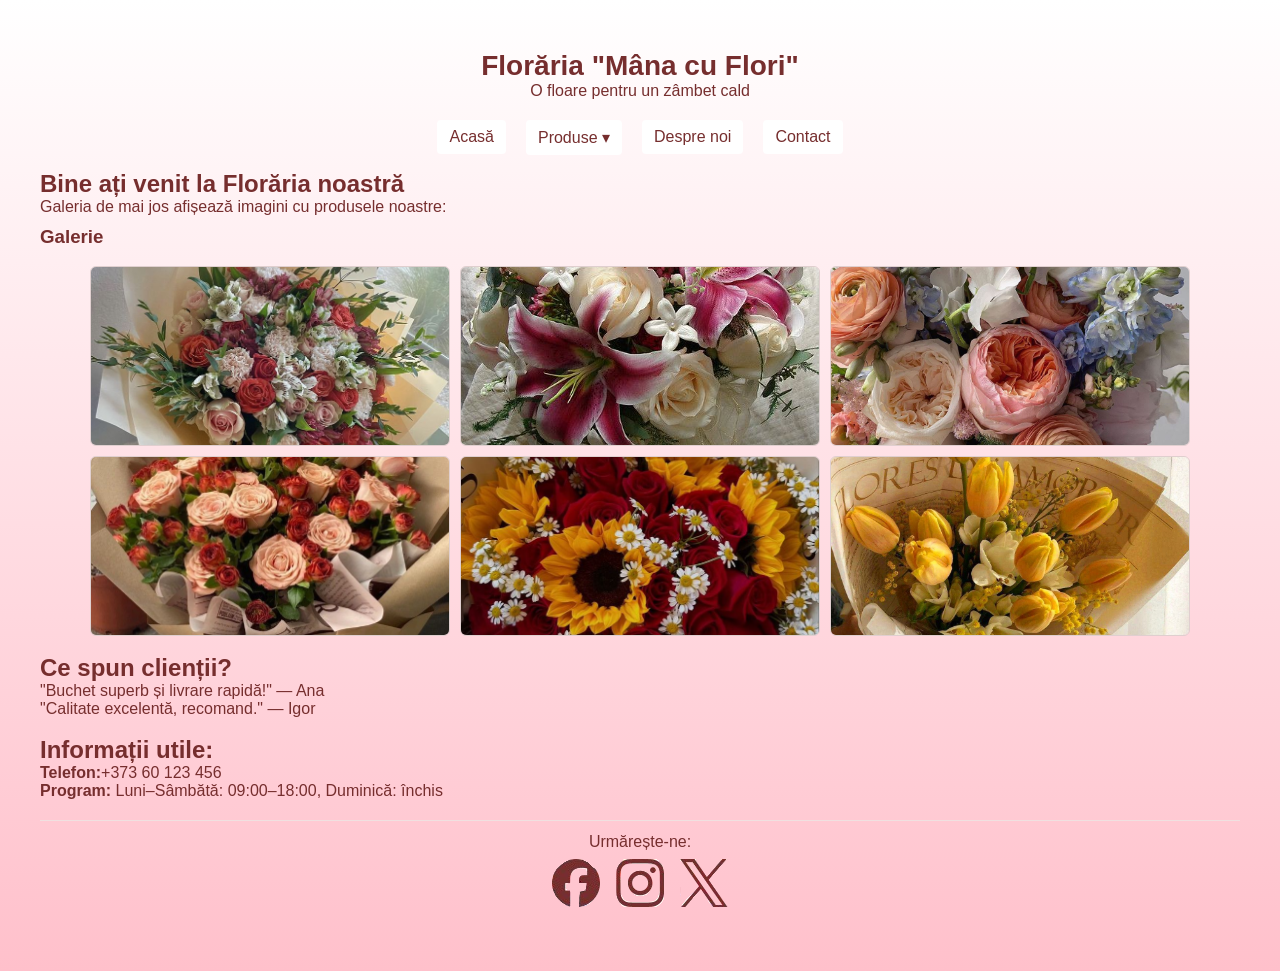
<file: HTML_CSS_Coursework/INDIVIDUAL WORK/index.html>
<!DOCTYPE html>
<head>
    <meta charset="UTF-8" />
    <title>Florărie - Site pentru a vinde produse</title>
    <meta name="description" content="Site pentru a vinde produse- Florărie" />
    <meta name="keywords" content="Site pentru a vinde produse" />
    <meta name="author" content="Șevcenco Irina" />
    <link rel="shortcut icon" href="Imagini/ico.png">
    <link rel="stylesheet" type="text/css" href="CSS/style.css">
    <meta name="viewport" content="width=device-width, initial-scale=1.0" />
</head>

<body>
    <header class="site-header">
        <h1>Florăria "Mâna cu Flori"</h1>
        <p>O floare pentru un zâmbet cald</p>
    </header>

    <!-- Meniu pentru ecrane mari (desktop)  -->
    <nav class="nav nav-desktop">
        <ul class="menu">
            <li><a href="index.html">Acasă</a></li>
            <li class="has-sub">
                <a href="">Produse ▾</a>
                <ul class="submenu">
                    <li><a href="/HTML/Buchete.html">Buchete</a></li>
                    <li><a href="/HTML/Aranjamente.html">Aranjamente</a></li>
                </ul>
            </li>
            <li><a href="/HTML/Despre noi.html">Despre noi</a></li>
            <li><a href="/HTML/Contact.html">Contact</a></li>
        </ul>
    </nav>


    <!-- Meniu pentru ecrane medii (tablet)-->
    <nav class="nav nav-tablet">
        <ul class="menu-vertical">
            <li><a href="index.html">Acasă</a></li>
            <li>
                <b>Produse</b>
                <ul>
                    <li><a href="/HTML/Buchete.html">Buchete</a></li>
                    <li><a href="/HTML/Aranjamente.html">Aranjamente</a></li>
                </ul>
            </li>
            <li><a href="/HTML/Despre noi.html">Despre noi</a></li>
            <li><a href="/HTML/Contact.html">Contact</a></li>
        </ul>
    </nav>


    <!-- Meniu pentru ecrane mici (mobil-->
    <nav class="nav nav-mobile">
        <details>
            <summary>Meniu</summary>
            <ul class="mobile-list">
                <li><a href="index.html">Acasă</a></li>
                <li>
                    <details>
                        <summary>Produse</summary>
                        <ul>
                            <li><a href="/HTML/Buchete.html">Buchete</a></li>
                            <li><a href="/HTML/Aranjamente.html">Aranjamente</a></li>
                        </ul>
                    </details>
                </li>
                <li><a href="/HTML/Despre noi.html">Despre noi</a></li>
                <li><a href="/HTML/Contact.html">Contact</a></li>
            </ul>
        </details>
    </nav>

    <main>
        <h2>Bine ați venit la Florăria noastră</h2>
        <p>Galeria de mai jos afișează imagini cu produsele noastre:</p>

        <section class="gallery-section">
            <h3>Galerie</h3> <br>
            <div class="gallery">
                <img src="Imagini/buchet1.jpg" alt="Buchet 1" class="gallery-img">
                <img src="Imagini/buchet2.jpg" alt="Buchet 2" class="gallery-img">
                <img src="Imagini/buchet3.jpg" alt="Buchet 3" class="gallery-img">
                <img src="Imagini/buchet4.jpg" alt="Buchet 4" class="gallery-img">
                <img src="Imagini/buchet5.jpg" alt="Buchet 5" class="gallery-img">
                <img src="Imagini/buchet6.jpg" alt="Buchet 6" class="gallery-img">
            </div>
        </section>

        <br>
            <h2>Ce spun clienții?</h2>
            <blockquote>"Buchet superb și livrare rapidă!" — Ana</blockquote>
            <blockquote>"Calitate excelentă, recomand." — Igor</blockquote>

        <br>        

        <h2>Informații utile:</h2>
        <p><b>Telefon:</b>+373 60 123 456</p>
        <p><b>Program:</b> Luni–Sâmbătă: 09:00–18:00, Duminică: închis</p>

    </main>

    <footer class="site-footer">
        <p>Urmărește-ne:</p>
        <div class="socials">
            <a href="https://facebook.com" class="social social-1"></a>
            <a href="https://instagram.com" class="social social-2"></a>
            <a href="https://twitter.com" class="social social-3"></a>
        </div>
    </footer>

</body>
</html>
</file>
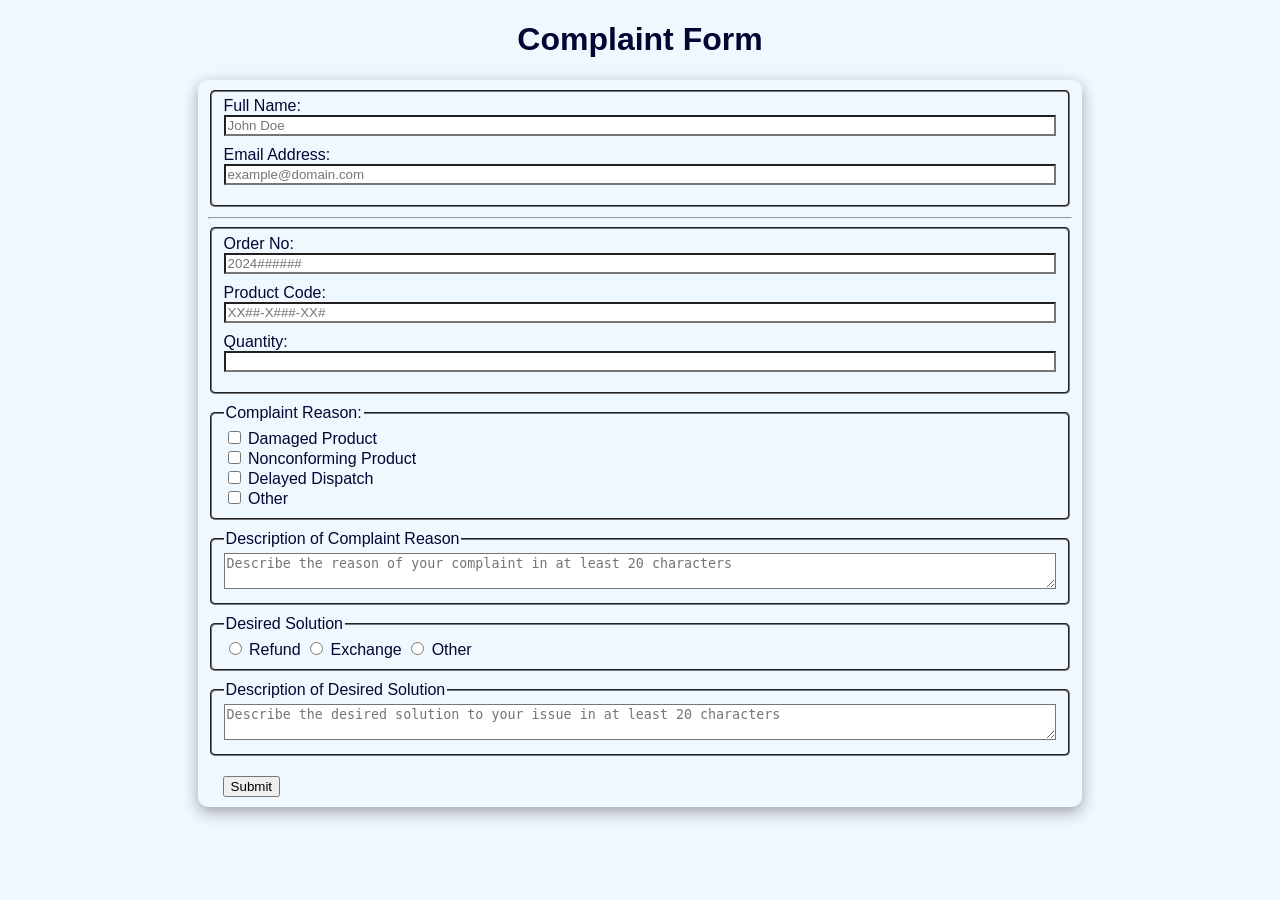
<file: JS_FreeCodeCamp/build-a-customer-complaint-form/index.html>
<!DOCTYPE html>
<html lang="en">

<head>
    <title>Customer Complaint Form</title>
    <meta charset="utf-8">
    <meta name="viewport" content="width=device-width, initial-scale=1.0">
    <link rel="stylesheet" href="styles.css">
</head>

<body>
    <h1>Complaint Form</h1>
    <form id="form">
        <fieldset id="personal-info">
            <div>
                <label for="full-name">Full Name:</label>
                <input type="text" id="full-name" name="full-name" placeholder="John Doe">
            </div>

            <div>
                <label for="email">Email Address:</label>
                <input type="email" id="email" name="email" placeholder="example@domain.com">
            </div>
        </fieldset>
        <hr>
        <fieldset id="product-info">
            <div>
                <label for="order-no">Order No:</label>
                <input type="text" id="order-no" name="order-no" placeholder="2024######">
            </div>
            <div>
                <label for="product-code">Product Code:</label>
                <input type="text" id="product-code" name="product-code" placeholder="XX##-X###-XX#">
            </div>
            <div>
                <label for="quantity">Quantity:</label>
                <input type="number" id="quantity" name="quantity" min="1">
            </div>
        </fieldset>

        <fieldset id="complaints-group">
            <legend>Complaint Reason:</legend>
            <div>
                <input type="checkbox" id="damaged-product" name="complaint" value="damaged-product">
                <label for="damaged-product">Damaged Product</label>
            </div>

            <div>
                <input type="checkbox" id="nonconforming-product" name="complaint" value="nonconforming-product">
                <label for="nonconforming-product">Nonconforming Product</label>
            </div>

            <div>
                <input type="checkbox" id="delayed-dispatch" name="complaint" value="delayed-dispatch">
                <label for="delayed-dispatch">Delayed Dispatch</label>
            </div>

            <div>
                <input type="checkbox" id="other-complaint" name="complaint" value="other">
                <label for="other-complaint">Other</label>
            </div>
        </fieldset>

        <fieldset id="complaint-description-container">
            <legend>Description of Complaint Reason</legend>
            <textarea placeholder="Describe the reason of your complaint in at least 20 characters"
                name="complaint-textarea" id="complaint-description"></textarea>
        </fieldset>

        <fieldset id="solutions-group">
            <legend>Desired Solution</legend>
            <input type="radio" name="solutions" id="refund" value="refund">
            <label for="refund">Refund</label>

            <input type="radio" name="solutions" id="exchange" value="exchange">
            <label for="exchange">Exchange</label>

            <input type="radio" name="solutions" id="other-solution" value="other">
            <label for="other-solution">Other</label>
        </fieldset>

        <fieldset id="solution-description-container">
            <legend>Description of Desired Solution</legend>
            <textarea placeholder="Describe the desired solution to your issue in at least 20 characters"
                name="solution-textarea" id="solution-description"></textarea>
        </fieldset>
        <div id="btn-container">
            <button type="submit" id="submit-btn">Submit</button>
            <span id="message-box" aria-live="polite"></span>
        </div>

    </form>

    <script src="script.js"></script>
</body>

</html>
</file>
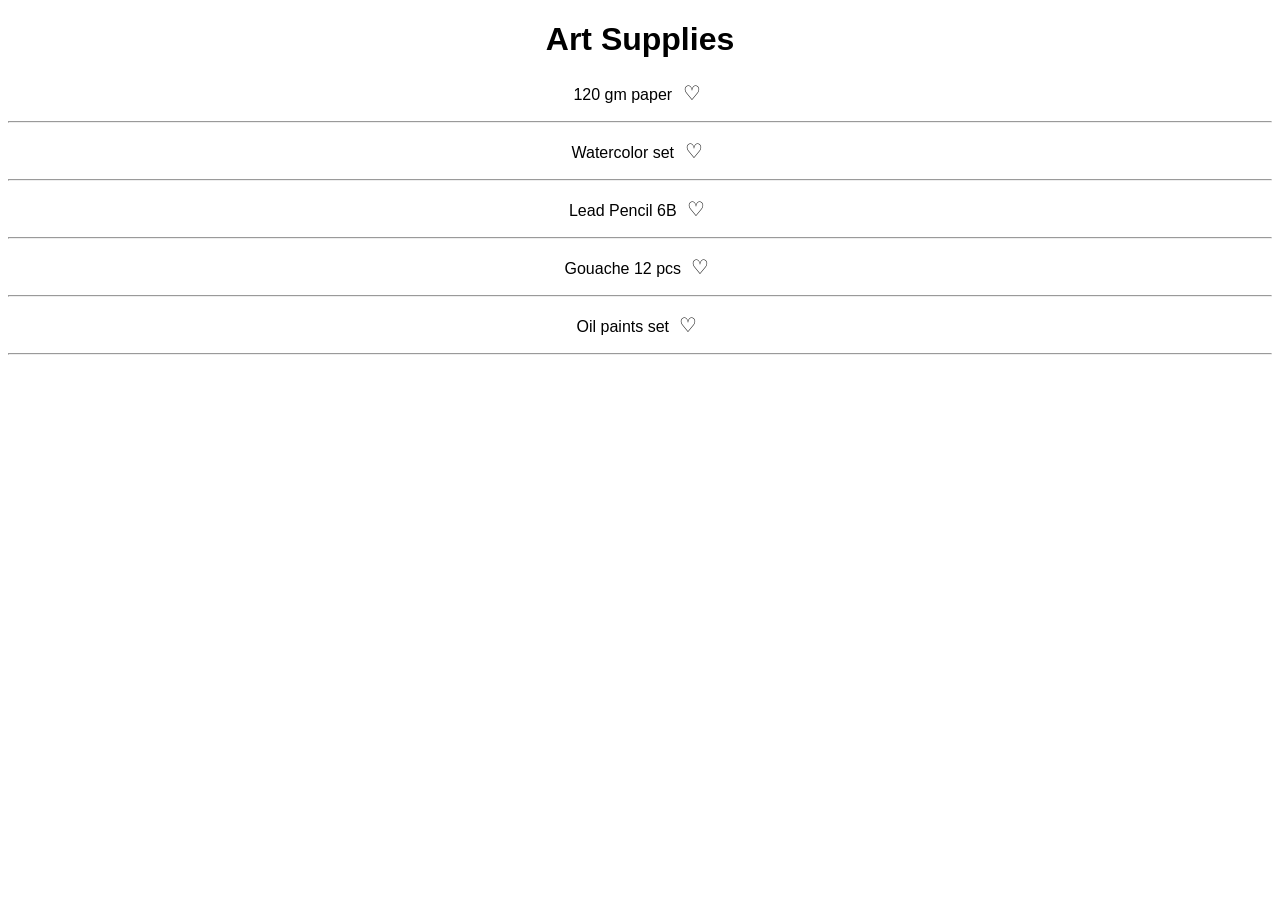
<file: JS_FreeCodeCamp/build-a-favorite-icon-toggler/index.html>
<!DOCTYPE html>
<html lang="en">
  <head>
    <meta charset="utf-8" />
    <title>Favorite Icon Toggler</title>
    <link rel="stylesheet" href="styles.css" />
    
  </head>

  <body>
  <h1>Art Supplies</h1>
  <ul class="item-list">
    <li>120 gm paper
      <button class="favorite-icon">&#9825;</button>
      </li><hr>
    <li>Watercolor set
      <button class="favorite-icon">&#9825;</button>
      </li><hr>
    <li>Lead Pencil 6B
      <button class="favorite-icon">&#9825;</button>
      </li><hr>
    <li>Gouache 12 pcs
      <button class="favorite-icon">&#9825;</button>
      </li><hr>
    <li>Oil paints set
      <button class="favorite-icon">&#9825;</button>
      </li><hr>
    </ul>
    <script src="script.js"></script>
  </body>
</html>
</file>
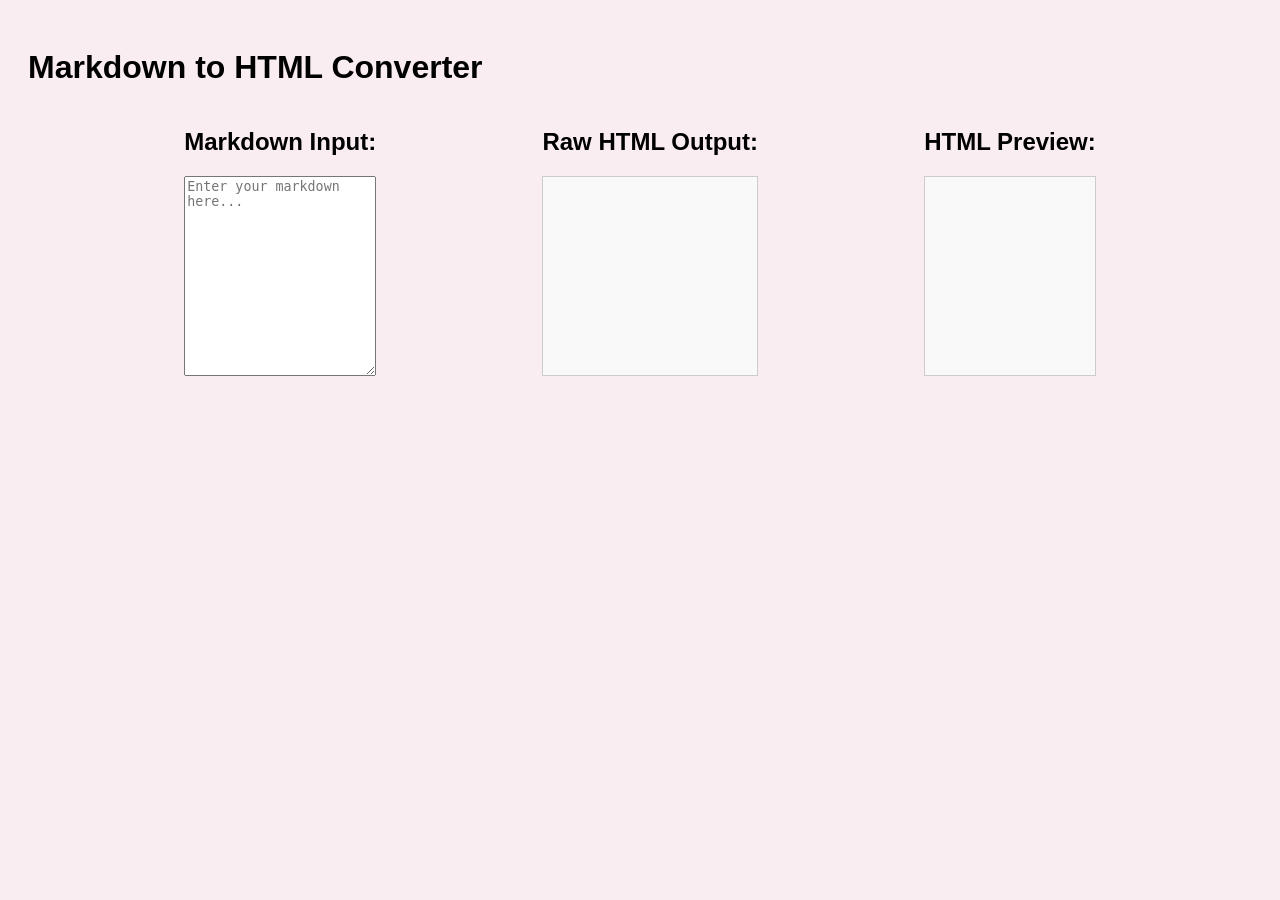
<file: JS_FreeCodeCamp/build-a-markdown-to-html-converter/index.html>
<!DOCTYPE html>
<html lang="en">

<head>
    <meta charset="UTF-8">
    <meta name="viewport" content="width=device-width, initial-scale=1.0">
    <title>Markdown to HTML Converter</title>
    <link rel="stylesheet" href="styles.css">
</head>

<body>
    <h1>Markdown to HTML Converter</h1>
    <div id="container">
        <div class="container">
            <h2>Markdown Input:</h2>
            <textarea id="markdown-input" placeholder="Enter your markdown here..."></textarea>
        </div>
        <div class="container">
            <h2>Raw HTML Output:</h2>
            <div id="html-output"></div>
        </div>
        <div class="container">
            <h2>HTML Preview:</h2>
            <div id="preview"></div>
        </div>
    </div>
    <script src="script.js"></script>
</body>

</html>
</file>
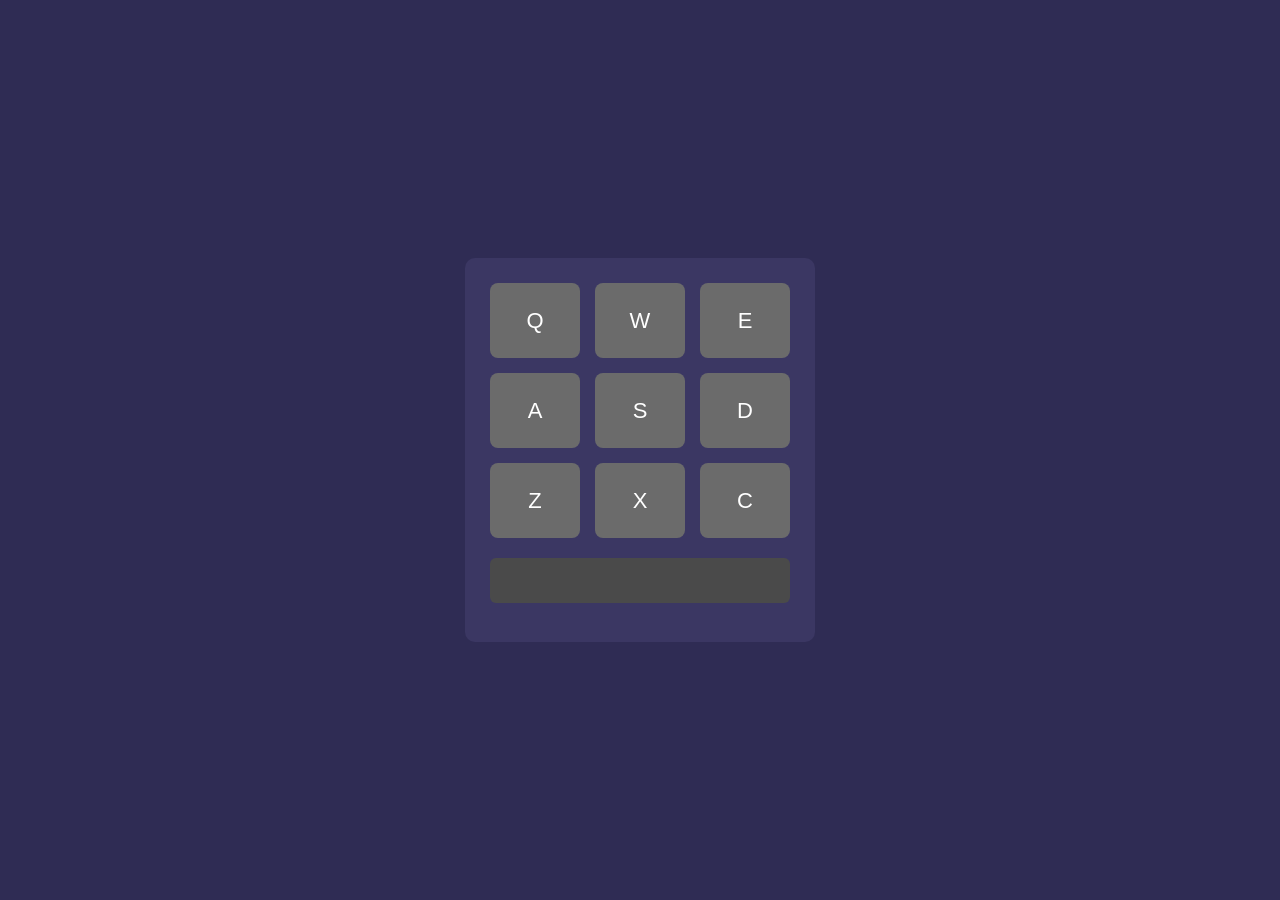
<file: JS_FreeCodeCamp/build_a_drum_machine/index.html>
<!DOCTYPE html>
<html lang="en">
<head>
  <meta charset="UTF-8">
  <title>Drum Machine</title>
  <link rel="stylesheet" href="styles.css">
</head>
<body>

<div id="drum-machine">

  <div id="pad-bank">

    <button class="drum-pad" id="Heater-1">
      Q
      <audio class="clip" id="Q" src="https://cdn.freecodecamp.org/curriculum/drum/Heater-1.mp3"></audio>
    </button>

    <button class="drum-pad" id="Heater-2">
      W
      <audio class="clip" id="W" src="https://cdn.freecodecamp.org/curriculum/drum/Heater-2.mp3"></audio>
    </button>

    <button class="drum-pad" id="Heater-3">
      E
      <audio class="clip" id="E" src="https://cdn.freecodecamp.org/curriculum/drum/Heater-3.mp3"></audio>
    </button>

    <button class="drum-pad" id="Heater-4">
      A
      <audio class="clip" id="A" src="https://cdn.freecodecamp.org/curriculum/drum/Heater-4_1.mp3"></audio>
    </button>

    <button class="drum-pad" id="Clap">
      S
      <audio class="clip" id="S" src="https://cdn.freecodecamp.org/curriculum/drum/Heater-6.mp3"></audio>
    </button>

    <button class="drum-pad" id="Open-HH">
      D
      <audio class="clip" id="D" src="https://cdn.freecodecamp.org/curriculum/drum/Dsc_Oh.mp3"></audio>
    </button>

    <button class="drum-pad" id="Kick-n-Hat">
      Z
      <audio class="clip" id="Z" src="https://cdn.freecodecamp.org/curriculum/drum/Kick_n_Hat.mp3"></audio>
    </button>

    <button class="drum-pad" id="Kick">
      X
      <audio class="clip" id="X" src="https://cdn.freecodecamp.org/curriculum/drum/RP4_KICK_1.mp3"></audio>
    </button>

    <button class="drum-pad" id="Closed-HH">
      C
      <audio class="clip" id="C" src="https://cdn.freecodecamp.org/curriculum/drum/Cev_H2.mp3"></audio>
    </button>

  </div>

  <p id="display"></p>

</div>

<script src="script.js"></script>
</body>
</html>
</file>
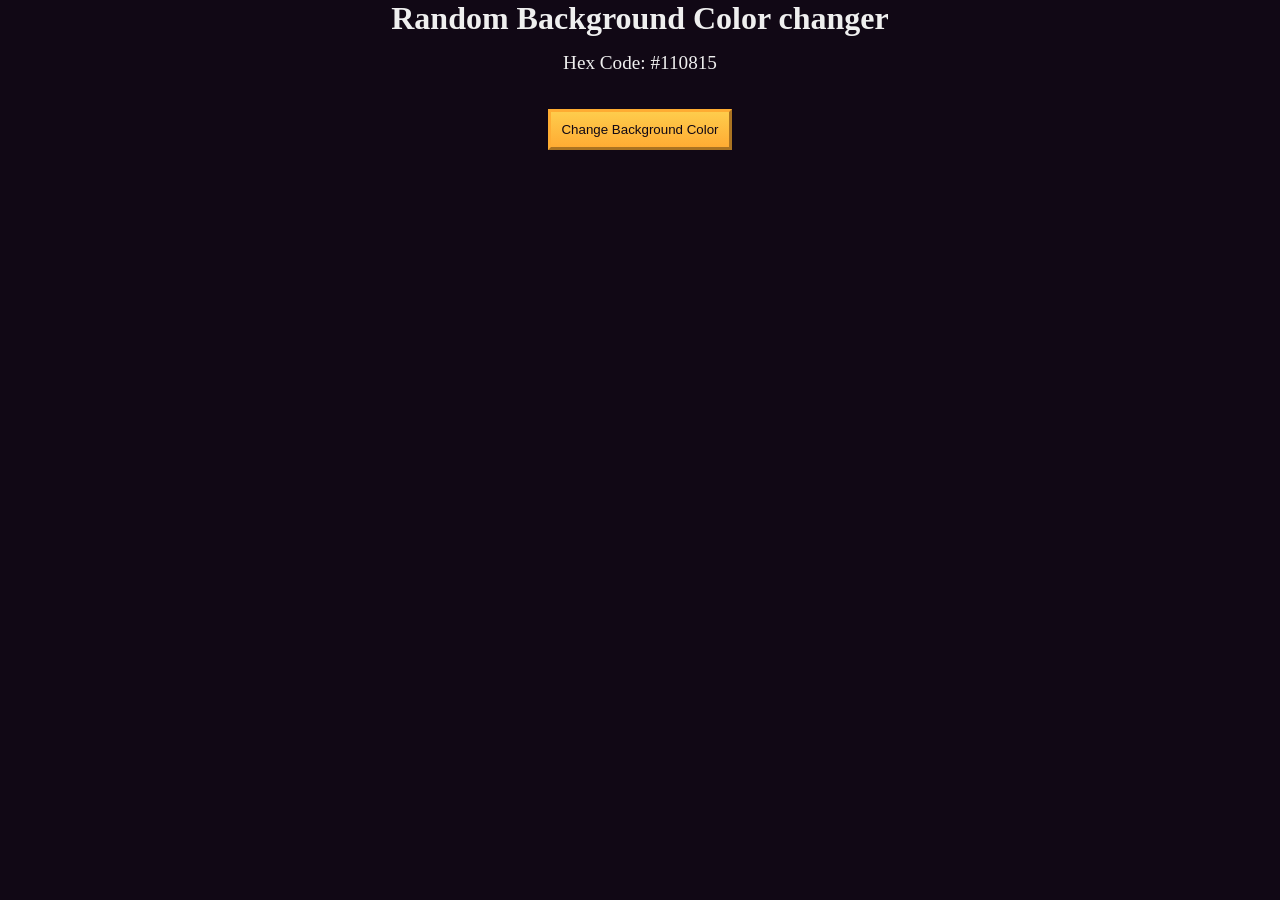
<file: JS_FreeCodeCamp/debug-a-random-background-color-changer/index.html>
<!DOCTYPE html>
<html lang="en">

<head>
    <meta charset="UTF-8" />
    <meta name="viewport" content="width=device-width, initial-scale=1.0" />
    <title>Debug a random background color changer</title>
    <link rel="stylesheet" href="./styles.css" />
</head>

<body>
    <h1>Random Background Color changer</h1>

    <main>
        <section class="bg-information-container">
            <p>Hex Code: <span id="bg-hex-code">#110815</span></p>
        </section>

        <button class="btn" id="btn">Change Background Color</button>
    </main>
    <script src="./script.js"></script>
</body>

</html>
</file>
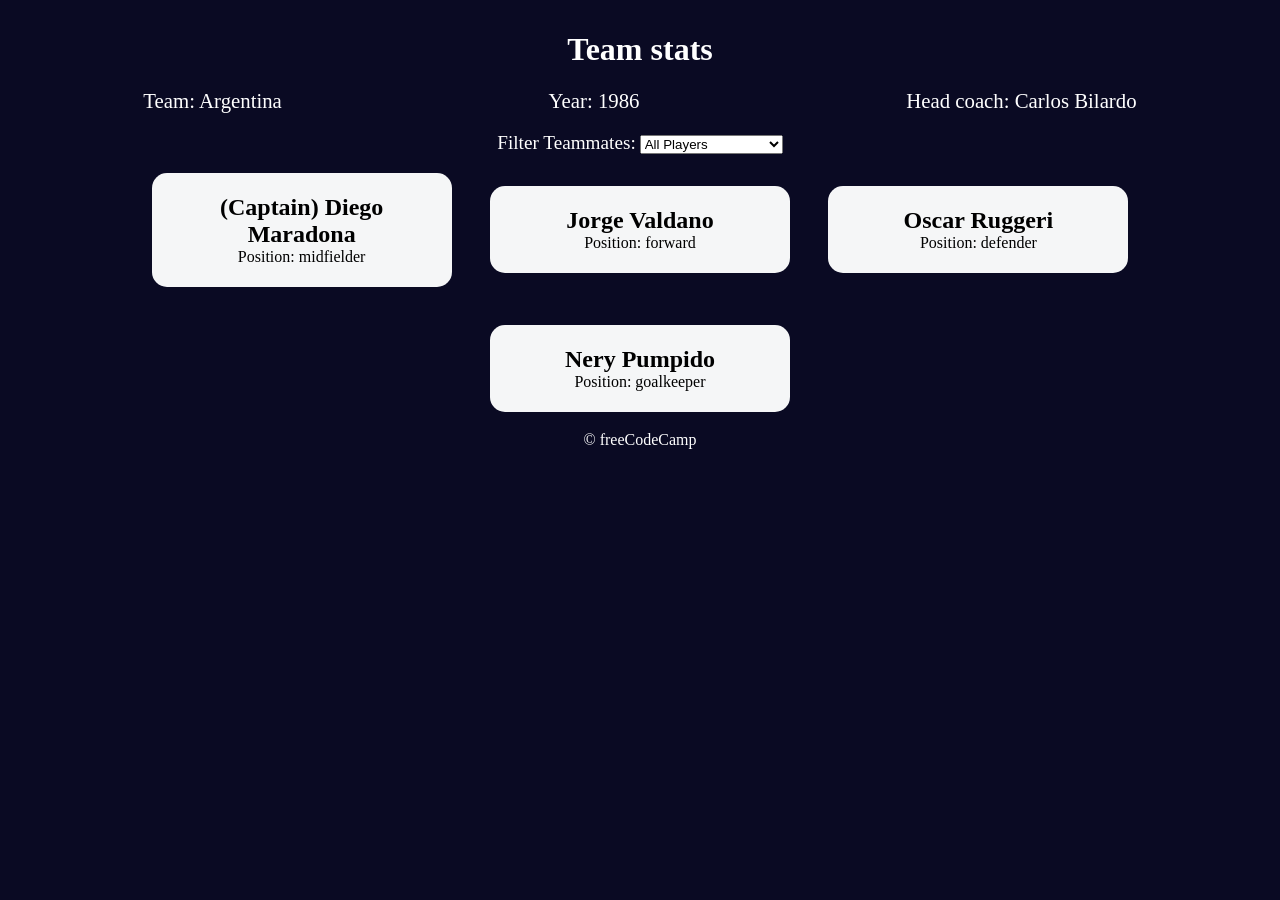
<file: JS_FreeCodeCamp/lab-football-team-cards/index.html>
<!DOCTYPE html>
<html lang="en">
  <head>
    <meta charset="UTF-8" />
    <meta http-equiv="X-UA-Compatible" content="IE=edge" />
    <meta name="viewport" content="width=device-width, initial-scale=1.0" />
    <title>
      Build a Set of Football Team Cards
    </title>
    <link rel="stylesheet" href="styles.css" />
  </head>
  <body>
    <h1 class="title">Team stats</h1>
    <main>
      <div class="team-stats">
        <p>Team: <span id="team"></span></p>
        <p>Year: <span id="year"></span></p>
        <p>Head coach: <span id="head-coach"></span></p>
      </div>
      <label class="options-label" for="players">Filter Teammates:</label>
      <select name="players" id="players">
        <option value="all">All Players</option>
        <option value="forward">Position Forward</option>
        <option value="midfielder">Position Midfielder</option>
        <option value="defender">Position Defender</option>
        <option value="goalkeeper">Position Goalkeeper</option>
      </select>
      <div class="cards" id="player-cards"></div>
    </main>
    <footer>&copy; freeCodeCamp</footer>
    <script src="./script.js"></script>
  </body>
</html>
</file>
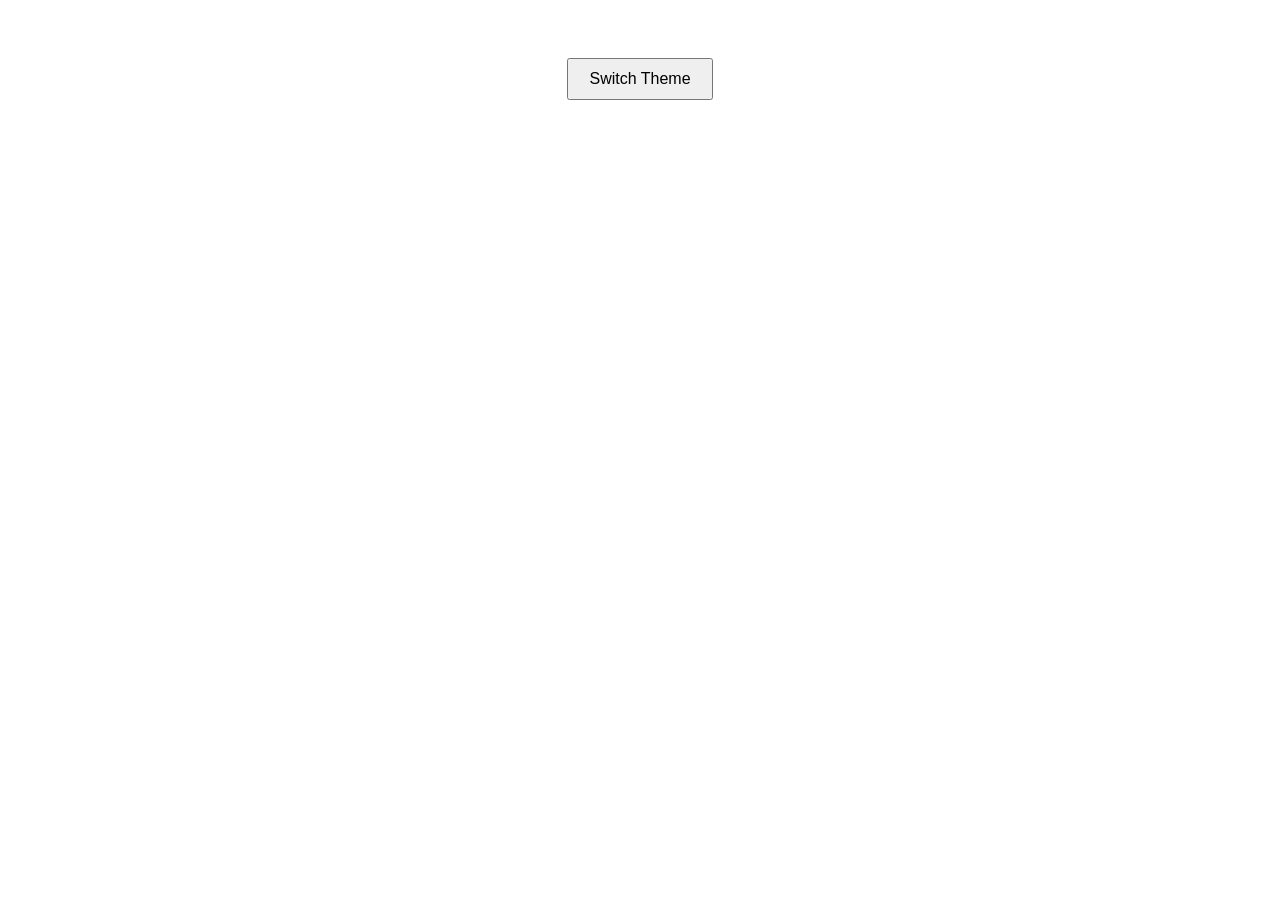
<file: JS_FreeCodeCamp/lab-theme-switcher/index.html>
<!DOCTYPE html>
<html lang="en">
<head>
  <meta charset="UTF-8">
  <title>Theme Switcher</title>
  <link rel="stylesheet" href="styles.css">
</head>
<body>

  <button
    id="theme-switcher-button"
    aria-haspopup="true"
    aria-expanded="false"
    aria-controls="theme-dropdown"
  >
    Switch Theme
  </button>

  <ul
    id="theme-dropdown"
    role="menu"
    aria-labelledby="theme-switcher-button"
    hidden
  >
    <li id="theme-light" role="menuitem">Light</li>
    <li id="theme-dark" role="menuitem">Dark</li>
    <li id="theme-ocean" role="menuitem">Ocean</li>
    <li id="theme-rose" role="menuitem">Rose</li>
  </ul>

  <p aria-live="polite" id="theme-message"></p>

  <script src="script.js"></script>
</body>
</html>
</file>
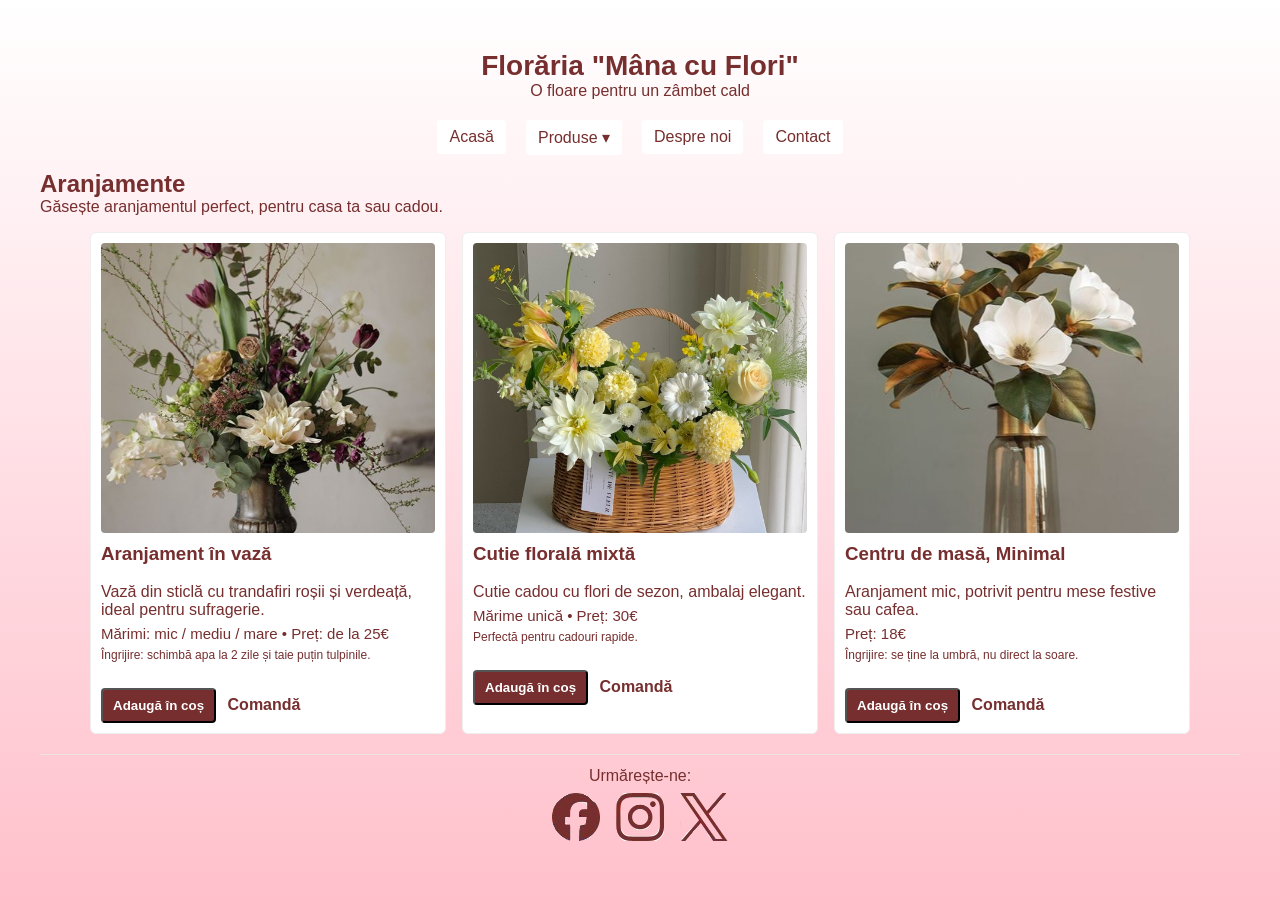
<file: HTML_CSS_Coursework/INDIVIDUAL WORK/HTML/Aranjamente.html>
<!DOCTYPE html>
<head>
    <meta charset="UTF-8" />
    <title>Aranjamente</title>
    <meta name="description" content="Site pentru a vinde produse- Florărie" />
    <meta name="keywords" content="Site pentru a vinde produse" />
    <meta name="author" content="Șevcenco Irina" />
    <link rel="shortcut icon" href="Imagini/ico.png">
    <link rel="stylesheet" type="text/css" href="../CSS/style.css">
    <meta name="viewport" content="width=device-width, initial-scale=1.0" />
</head>

<body>
    <header class="site-header">
        <h1>Florăria "Mâna cu Flori"</h1>
        <p>O floare pentru un zâmbet cald</p>
    </header>

    <nav class="nav nav-desktop">
        <ul class="menu">
            <li><a href="../index.html">Acasă</a></li>
            <li class="has-sub">
                <a href="">Produse ▾</a>
                <ul class="submenu">
                    <li><a href="Buchete.html">Buchete</a></li>
                    <li><a href="Aranjamente.html">Aranjamente</a></li>
                </ul>
            </li>
            <li><a href="Despre noi.html">Despre noi</a></li>
            <li><a href="Contact.html">Contact</a></li>
        </ul>
    </nav>

    <nav class="nav nav-tablet">
        <ul class="menu-vertical">
            <li><a href="../index.html">Acasă</a></li>
            <li>
                <b>Produse</b>
                <ul>
                    <li><a href="Buchete.html">Buchete</a></li>
                    <li><a href="Aranjamente.html">Aranjamente</a></li>
                </ul>
            </li>
            <li><a href="Despre noi.html">Despre noi</a></li>
            <li><a href="Contact.html">Contact</a></li>
        </ul>
    </nav>

    <nav class="nav nav-mobile">
        <details>
            <summary>Meniu</summary>
            <ul class="mobile-list">
                <li><a href="../index.html">Acasă</a></li>
                <li>
                    <details>
                        <summary>Produse</summary>
                        <ul>
                            <li><a href="Buchete.html">Buchete</a></li>
                            <li><a href="Aranjamente.html">Aranjamente</a></li>
                        </ul>
                    </details>
                </li>
                <li><a href="Despre noi.html">Despre noi</a></li>
                <li><a href="Contact.html">Contact</a></li>
            </ul>
        </details>
    </nav>

    <main>
        <h2>Aranjamente</h2>
        <p>Găsește aranjamentul perfect, pentru casa ta sau cadou.</p>

        <div class="arr-grid">
            <article class="product-card">
                <img src="../Imagini/aranj1.jpg" alt="Aranjament în vază - trandafiri și eucalipt" class="product-photo">
                <h3>Aranjament în vază</h3><br>
                <p>Vază din sticlă cu trandafiri roșii și verdeață, ideal pentru sufragerie.</p>
                <p class="prod">Mărimi: mic / mediu / mare • Preț: de la 25€</p>
                <p class="care">Îngrijire: schimbă apa la 2 zile și taie puțin tulpinile.</p><br>
                <div>
                    <button class="add-to-cart" data-name="Aranjament în vază - Trandafiri">Adaugă în coș</button>
                    <a href="Contact.html" class="order-now">Comandă</a>
                </div>
            </article>

            <article class="product-card">
                <img src="../Imagini/aranj2.jpg" alt="Cutie cu flori mixte" class="product-photo">
                <h3>Cutie florală mixtă</h3><br>
                <p>Cutie cadou cu flori de sezon, ambalaj elegant.</p>
                <p class="prod">Mărime unică • Preț: 30€</p>
                <p class="care">Perfectă pentru cadouri rapide.</p><br>
                <div>
                    <button class="add-to-cart" data-name="Cutie florală mixtă">Adaugă în coș</button>
                    <a href="Contact.html" class="order-now">Comandă</a>
                </div>
            </article>

            <article class="product-card">
                <img src="../Imagini/aranj3.jpg" alt="Aranjament pentru masă - minimal" class="product-photo">
                <h3>Centru de masă, Minimal</h3><br>
                <p>Aranjament mic, potrivit pentru mese festive sau cafea.</p>
                <p class="prod">Preț: 18€</p>
                <p class="care">Îngrijire: se ține la umbră, nu direct la soare.</p><br>
                <div>
                    <button class="add-to-cart" data-name="Centru de masă - Minimal">Adaugă în coș</button>
                    <a href="Contact.html" class="order-now">Comandă</a>
                </div>
            </article>
        </div>
    </main>

    <footer class="site-footer">
        <p>Urmărește-ne:</p>
        <div class="socials">
            <a href="https://facebook.com" class="social social-1"></a>
            <a href="https://instagram.com" class="social social-2"></a>
            <a href="https://twitter.com" class="social social-3"></a>
        </div>
    </footer>

</body>
</html>
</file>
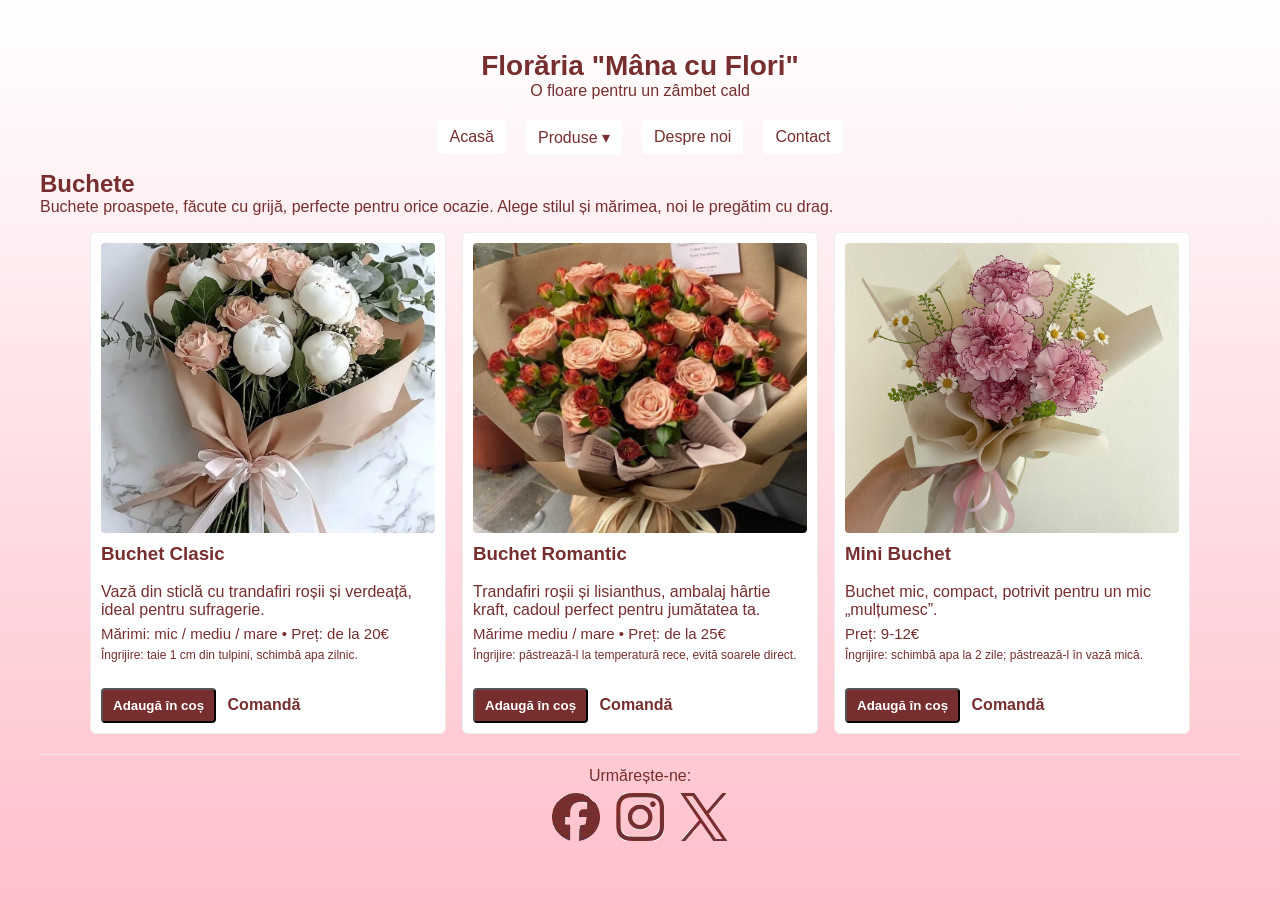
<file: HTML_CSS_Coursework/INDIVIDUAL WORK/HTML/Buchete.html>
<!DOCTYPE html>
<head>
    <meta charset="UTF-8" />
    <title>Buchete</title>
    <meta name="description" content="Site pentru a vinde produse- Florărie" />
    <meta name="keywords" content="Site pentru a vinde produse" />
    <meta name="author" content="Șevcenco Irina" />
    <link rel="shortcut icon" href="Imagini/ico.png">
    <link rel="stylesheet" type="text/css" href="../CSS/style.css">
    <meta name="viewport" content="width=device-width, initial-scale=1.0" />
</head>

<body>
    <header class="site-header">
        <h1>Florăria "Mâna cu Flori"</h1>
        <p>O floare pentru un zâmbet cald</p>
    </header>

    <nav class="nav nav-desktop">
        <ul class="menu">
            <li><a href="../index.html">Acasă</a></li>
            <li class="has-sub">
                <a href="">Produse ▾</a>
                <ul class="submenu">
                    <li><a href="Buchete.html">Buchete</a></li>
                    <li><a href="Aranjamente.html">Aranjamente</a></li>
                </ul>
            </li>
            <li><a href="Despre noi.html">Despre noi</a></li>
            <li><a href="Contact.html">Contact</a></li>
        </ul>
    </nav>

    <nav class="nav nav-tablet">
        <ul class="menu-vertical">
            <li><a href="../index.html">Acasă</a></li>
            <li>
                <b>Produse</b>
                <ul>
                    <li><a href="Buchete.html">Buchete</a></li>
                    <li><a href="Aranjamente.html">Aranjamente</a></li>
                </ul>
            </li>
            <li><a href="Despre noi.html">Despre noi</a></li>
            <li><a href="Contact.html">Contact</a></li>
        </ul>
    </nav>

    <nav class="nav nav-mobile">
        <details>
            <summary>Meniu</summary>
            <ul class="mobile-list">
                <li><a href="../index.html">Acasă</a></li>
                <li>
                    <details>
                        <summary>Produse</summary>
                        <ul>
                            <li><a href="Buchete.html">Buchete</a></li>
                            <li><a href="Aranjamente.html">Aranjamente</a></li>
                        </ul>
                    </details>
                </li>
                <li><a href="Despre noi.html">Despre noi</a></li>
                <li><a href="Contact.html">Contact</a></li>
            </ul>
        </details>
    </nav>

    <main>
        <h2>Buchete</h2>
        <p>Buchete proaspete, făcute cu grijă, perfecte pentru orice ocazie. Alege stilul și mărimea, noi le pregătim cu drag.</p>

        <div class="arr-grid">
            <article class="product-card">
                <img src="../Imagini/clasic.jpg" alt="Aranjament în vază - trandafiri și eucalipt" class="product-photo">
                <h3>Buchet Clasic</h3><br>
                <p>Vază din sticlă cu trandafiri roșii și verdeață, ideal pentru sufragerie.</p>
                <p class="prod">Mărimi: mic / mediu / mare • Preț: de la 20€</p>
                <p class="care">Îngrijire: taie 1 cm din tulpini, schimbă apa zilnic.</p><br>
                <div>
                    <button class="add-to-cart" data-name="Aranjament în vază - Trandafiri">Adaugă în coș</button>
                    <a href="Contact.html" class="order-now">Comandă</a>
                </div>
            </article>

            <article class="product-card">
                <img src="../Imagini/romantic.jpg" alt="Cutie cu flori mixte" class="product-photo">
                <h3>Buchet Romantic</h3><br>
                <p>Trandafiri roșii și lisianthus, ambalaj hârtie kraft, cadoul perfect pentru jumătatea ta.</p>
                <p class="prod">Mărime mediu / mare • Preț: de la 25€</p>
                <p class="care">Îngrijire: păstrează-l la temperatură rece, evită soarele direct.</p><br>
                <div>
                    <button class="add-to-cart" data-name="Cutie florală mixtă">Adaugă în coș</button>
                    <a href="Contact.html" class="order-now">Comandă</a>
                </div>
            </article>

            <article class="product-card">
                <img src="../Imagini/mini.jpg" alt="Aranjament pentru masă - minimal" class="product-photo">
                <h3>Mini Buchet</h3><br>
                <p>Buchet mic, compact, potrivit pentru un mic „mulțumesc”.</p>
                <p class="prod">Preț: 9-12€</p>
                <p class="care">Îngrijire: schimbă apa la 2 zile; păstrează-l în vază mică.</p><br>
                <div>
                    <button class="add-to-cart" data-name="Centru de masă - Minimal">Adaugă în coș</button>
                    <a href="Contact.html" class="order-now">Comandă</a>
                </div>
            </article>
        </div>
    </main>

    <footer class="site-footer">
        <p>Urmărește-ne:</p>
        <div class="socials">
            <a href="https://facebook.com" class="social social-1"></a>
            <a href="https://instagram.com" class="social social-2"></a>
            <a href="https://twitter.com" class="social social-3"></a>
        </div>
    </footer>

</body>
</html>
</file>
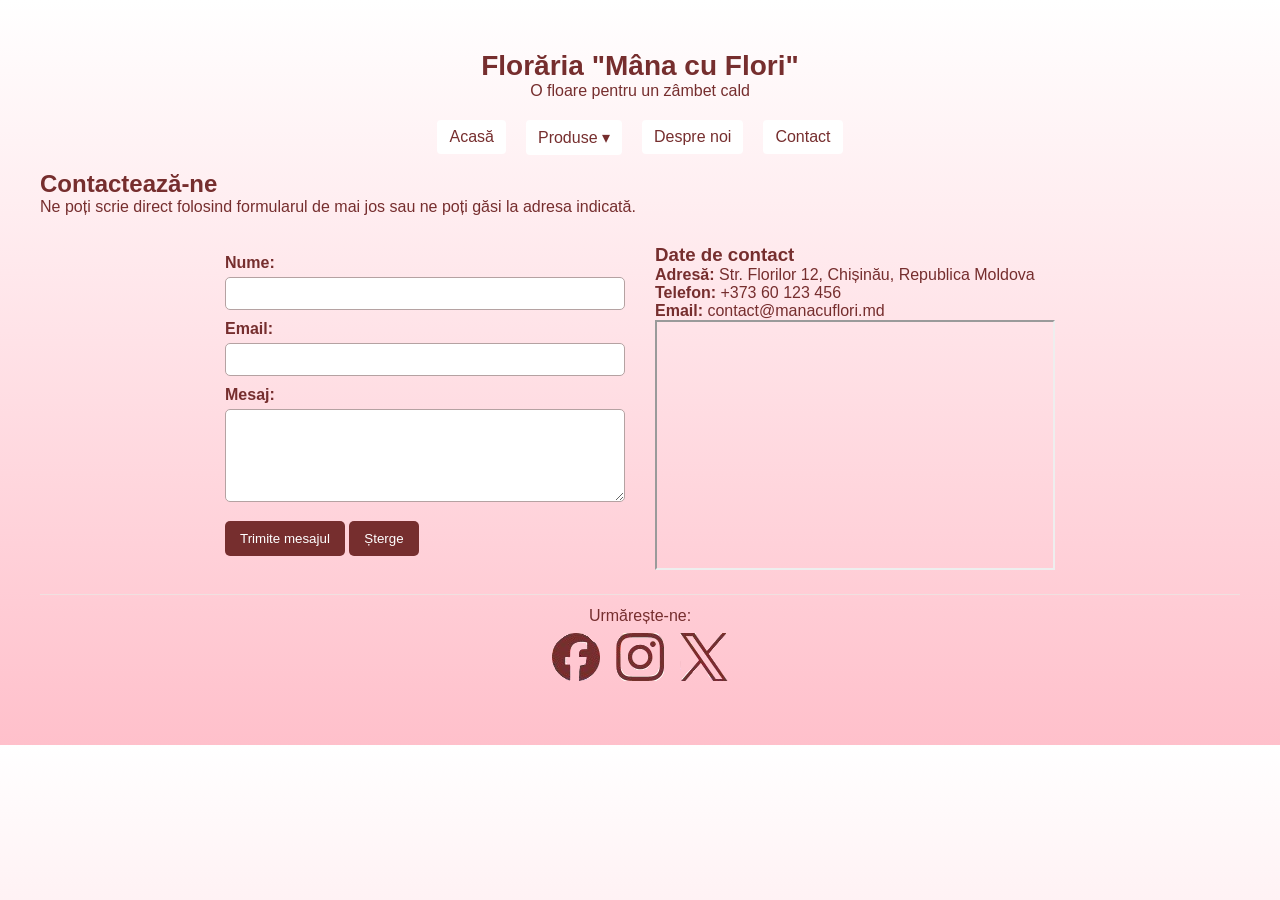
<file: HTML_CSS_Coursework/INDIVIDUAL WORK/HTML/Contact.html>
<!DOCTYPE html>
<head>
    <meta charset="UTF-8" />
    <title>Contact</title>
    <meta name="description" content="Site pentru a vinde produse- Florărie" />
    <meta name="keywords" content="Site pentru a vinde produse" />
    <meta name="author" content="Șevcenco Irina" />
    <link rel="shortcut icon" href="Imagini/ico.png">
    <link rel="stylesheet" type="text/css" href="../CSS/style.css">
    <meta name="viewport" content="width=device-width, initial-scale=1.0" />
</head>

<body>
    <header class="site-header">
        <h1>Florăria "Mâna cu Flori"</h1>
        <p>O floare pentru un zâmbet cald</p>
    </header>

    <nav class="nav nav-desktop">
        <ul class="menu">
            <li><a href="../index.html">Acasă</a></li>
            <li class="has-sub">
                <a href="">Produse ▾</a>
                <ul class="submenu">
                    <li><a href="Buchete.html">Buchete</a></li>
                    <li><a href="Aranjamente.html">Aranjamente</a></li>
                </ul>
            </li>
            <li><a href="Despre noi.html">Despre noi</a></li>
            <li><a href="Contact.html">Contact</a></li>
        </ul>
    </nav>

    <nav class="nav nav-tablet">
        <ul class="menu-vertical">
            <li><a href="../index.html">Acasă</a></li>
            <li>
                <b>Produse</b>
                <ul>
                    <li><a href="Buchete.html">Buchete</a></li>
                    <li><a href="Aranjamente.html">Aranjamente</a></li>
                </ul>
            </li>
            <li><a href="Despre noi.html">Despre noi</a></li>
            <li><a href="Contact.html">Contact</a></li>
        </ul>
    </nav>

    <nav class="nav nav-mobile">
        <details>
            <summary>Meniu</summary>
            <ul class="mobile-list">
                <li><a href="../index.html">Acasă</a></li>
                <li>
                    <details>
                        <summary>Produse</summary>
                        <ul>
                            <li><a href="Buchete.html">Buchete</a></li>
                            <li><a href="Aranjamente.html">Aranjamente</a></li>
                        </ul>
                    </details>
                </li>
                <li><a href="Despre noi.html">Despre noi</a></li>
                <li><a href="Contact.html">Contact</a></li>
            </ul>
        </details>
    </nav>

    <main>
        <h2>Contactează-ne</h2>
        <p>Ne poți scrie direct folosind formularul de mai jos sau ne poți 
            găsi la adresa indicată.</p><br>
        

        <div class="contact-container">
            <form class="contact-form">
                <label for="nume">Nume:</label>
                <input type="text" id="nume" name="nume" required>

                <label for="email">Email:</label>
                <input type="email" id="email" name="email" required>

                <label for="mesaj">Mesaj:</label>
                <textarea id="mesaj" name="mesaj" rows="5" required></textarea>

                <button type="submit">Trimite mesajul</button>
                <button type="reset">Șterge</button>

            </form>

            <div class="contact-info">
                <h3>Date de contact</h3>
                <p><b>Adresă:</b> Str. Florilor 12, Chișinău, Republica Moldova</p>
                <p><b>Telefon:</b> +373 60 123 456</p>
                <p><b>Email:</b> contact@manacuflori.md</p>
                
                <iframe src="https://www.google.com/maps/embed?pb=!1m18!1m12!1m3!1d2718.342650557554!2d28.85793839999999!3d47.05312839999999!2m3!1f0!2f0!3f0!3m2!1i1024!2i768!4f13.1!3m3!1m2!1s0x40c97d02a1eff439%3A0xaf30a5b57cf44eb2!2sFlorilor%20St%2012%2C%20Chi%C8%99in%C4%83u%2C%20Moldova!5e0!3m2!1sen!2s!4v1762966495995!5m2!1sen!2s" 
                    width="100%" height="250"></iframe>
        </div>
    </main>

    <footer class="site-footer">
        <p>Urmărește-ne:</p>
        <div class="socials">
            <a href="https://facebook.com" class="social social-1"></a>
            <a href="https://instagram.com" class="social social-2"></a>
            <a href="https://twitter.com" class="social social-3"></a>
        </div>
    </footer>

</body>
</html>
</file>
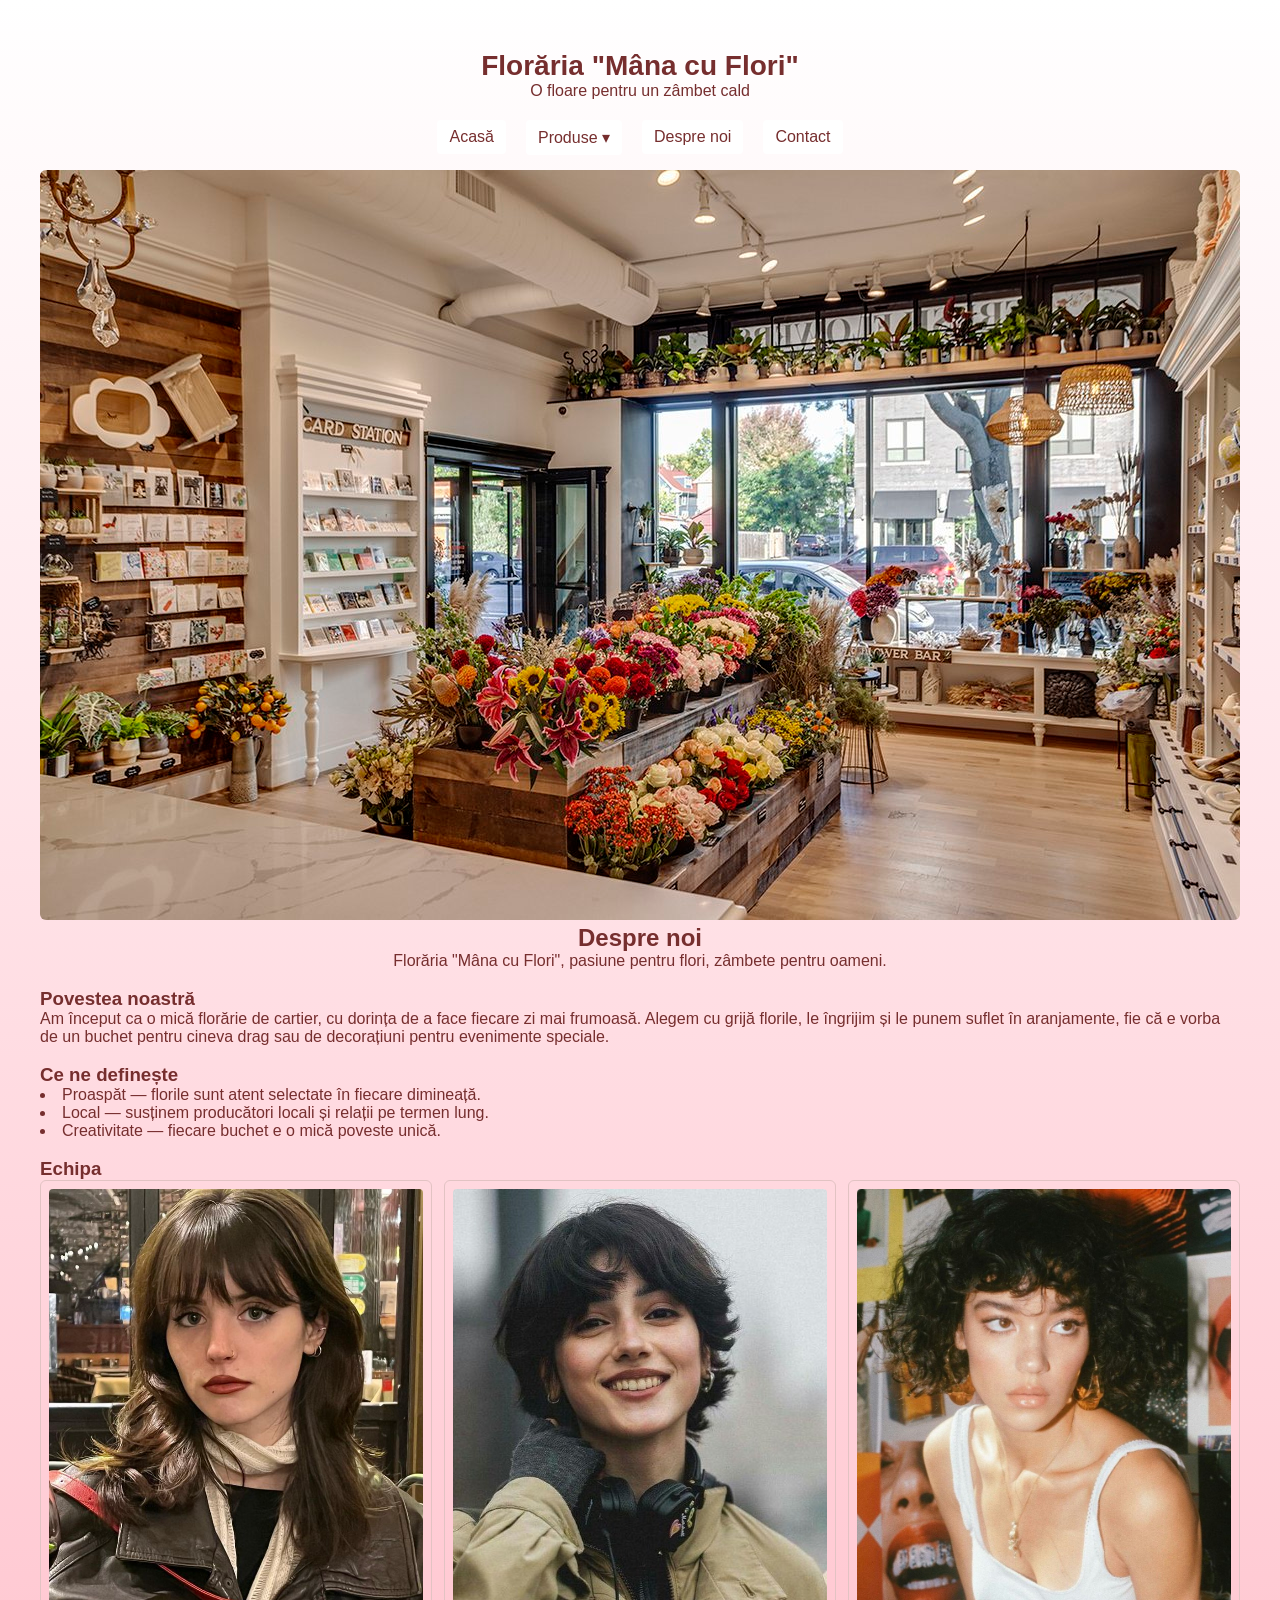
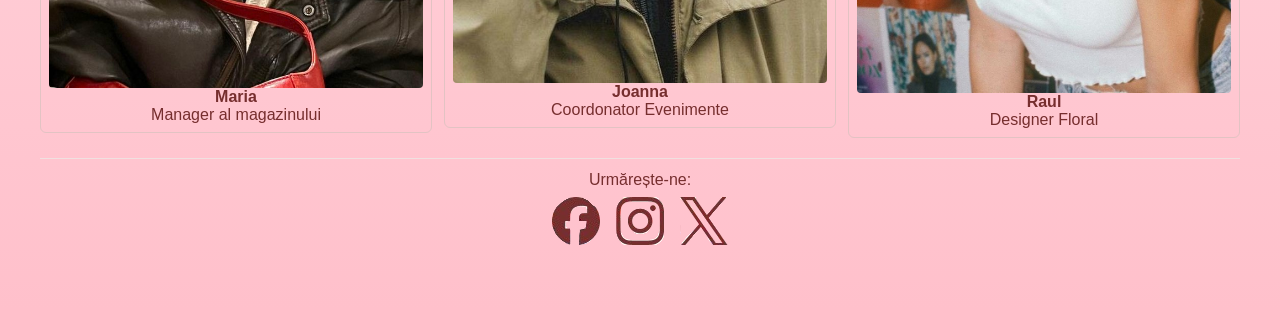
<file: HTML_CSS_Coursework/INDIVIDUAL WORK/HTML/Despre noi.html>
<!DOCTYPE html>
<head>
    <meta charset="UTF-8" />
    <title>Despre noi</title>
    <meta name="description" content="Site pentru a vinde produse- Florărie" />
    <meta name="keywords" content="Site pentru a vinde produse" />
    <meta name="author" content="Șevcenco Irina" />
    <link rel="shortcut icon" href="Imagini/ico.png">
    <link rel="stylesheet" type="text/css" href="../CSS/style.css">
    <meta name="viewport" content="width=device-width, initial-scale=1.0" />
</head>

<body>
    <header class="site-header">
        <h1>Florăria "Mâna cu Flori"</h1>
        <p>O floare pentru un zâmbet cald</p>
    </header>

    <nav class="nav nav-desktop">
        <ul class="menu">
            <li><a href="../index.html">Acasă</a></li>
            <li class="has-sub">
                <a href="">Produse ▾</a>
                <ul class="submenu">
                    <li><a href="Buchete.html">Buchete</a></li>
                    <li><a href="Aranjamente.html">Aranjamente</a></li>
                </ul>
            </li>
            <li><a href="Despre noi.html">Despre noi</a></li>
            <li><a href="Contact.html">Contact</a></li>
        </ul>
    </nav>


    <nav class="nav nav-tablet">
        <ul class="menu-vertical">
            <li><a href="../index.html">Acasă</a></li>
            <li>
                <b>Produse</b>
                <ul>
                    <li><a href="Buchete.html">Buchete</a></li>
                    <li><a href="Aranjamente.html">Aranjamente</a></li>
                </ul>
            </li>
            <li><a href="Despre noi.html">Despre noi</a></li>
            <li><a href="Contact.html">Contact</a></li>
        </ul>
    </nav>


    <nav class="nav nav-mobile">
        <details>
            <summary>Meniu</summary>
            <ul class="mobile-list">
                <li><a href="../index.html">Acasă</a></li>
                <li>
                    <details>
                        <summary>Produse</summary>
                        <ul>
                            <li><a href="Buchete.html">Buchete</a></li>
                            <li><a href="Aranjamente.html">Aranjamente</a></li>
                        </ul>
                    </details>
                </li>
                <li><a href="Despre noi.html">Despre noi</a></li>
                <li><a href="Contact.html">Contact</a></li>
            </ul>
        </details>
    </nav>

    <main>
        <div class="about-us">
          <img src="../Imagini/flower shop.jpg" alt="Florăria Mâna cu Flori" class="us-img">
          <h2>Despre noi</h2>
          <p>Florăria "Mâna cu Flori", pasiune pentru flori, zâmbete pentru oameni.</p>
        </div>
            <h3>Povestea noastră</h3>
            <p>
              Am început ca o mică florărie de cartier, cu dorința de a face fiecare zi mai frumoasă.
              Alegem cu grijă florile, le îngrijim și le punem suflet în aranjamente, fie că e vorba
              de un buchet pentru cineva drag sau de decorațiuni pentru evenimente speciale.
            </p>
            <br>

            <h3>Ce ne definește</h3>
            <ul>
              <li>Proaspăt — florile sunt atent selectate în fiecare dimineață.</li>
              <li>Local — susținem producători locali și relații pe termen lung.</li>
              <li>Creativitate — fiecare buchet e o mică poveste unică.</li>
            </ul>
            <br>
            <h3>Echipa</h3>
            <div class="team-list">
              <div class="team-item">
                <img src="../Imagini/girl1.jpg" alt="Maria - Shop Manager" class="team-photo">
                <p><b>Maria</b></p>
                <p>Manager al magazinului</p>
              </div>
              <div class="team-item">
                <img src="../Imagini/girl2.jpg" alt="Joanna - Events" class="team-photo">
                <p><b>Joanna</b></p>
                <p>Coordonator Evenimente</p>
              </div>
              <div class="team-item">
                <img src="../Imagini/girl3.jpg" alt="Raul - Designer" class="team-photo">
                <p><b>Raul</b></p>
                <p>Designer Floral</p>
              </div>
            </div>
          </div>

        </div>
      </section>

    </main>

    <footer class="site-footer">
        <p>Urmărește-ne:</p>
        <div class="socials">
            <a href="https://facebook.com" class="social social-1"></a>
            <a href="https://instagram.com" class="social social-2"></a>
            <a href="https://twitter.com" class="social social-3"></a>
        </div>
    </footer>

</body>
</html>
</file>
<file: HTML_CSS_Coursework/INDIVIDUAL WORK/CSS/style.css>
* { 
  box-sizing: border-box; margin: 0; padding: 0; 
}
body { 
  font-family:'Segoe UI', Tahoma, Geneva, Verdana, sans-serif; ; 
  padding: 40px; 
  background: linear-gradient(white, pink); 
  color: rgb(118, 46, 46); 
  list-style-position: inside;
}
body::selection{
  color: rgb(209, 183, 183);
  background-color: rgb(118, 46, 46); ;
}
.site-header { 
  text-align: center; 
  padding: 10px 0 20px 0; 
  color: rgb(118, 46, 46);
}
.site-header h1 { 
  font-size: 28px; 
}


/* ascundem inițial toate versiunile și afișăm una singură */
.nav { 
  margin-bottom: 15px; 
}
.nav-desktop, .nav-tablet, .nav-mobile { 
  display: none; 
}


/* Meniu desktop: orizontal cu dropdown la hover */
.menu { 
  list-style: none; 
  display: flex; 
  justify-content: center; 
  gap: 20px; 
}
.menu li { 
  position: relative; /* lista de produse se afiseaza sub produse*/
}
.menu a { /* elemente menu */
  text-decoration: none; 
  padding: 8px 12px; 
  display: inline-block; 
  color: rgb(118, 46, 46); 
  background: #ffffff; 
  border-radius: 4px; 
}
.menu a:hover { 
  background: #ffdede; 
}
.submenu { 
  position: absolute; 
  left: 0; 
  top: 36px; 
  list-style: none; 
  display: none; 
  padding: 8px; 
  background: #fff; 
  border-radius: 4px; 
  box-shadow: 0 1px 3px rgba(201, 77, 77, 0.49); 
}
.submenu li { 
  margin: 6px 0; 
}
.has-sub:hover .submenu { 
  display: block; 
}

/* Meniu tableta */
.menu-vertical { 
  list-style: none; 
  max-width: 250px; 
  margin: 0 auto; 
  color: rgb(118, 46, 46);
}
.menu-vertical li { 
  padding: 6px 0; 
}
.menu-vertical a { 
  text-decoration: none; 
  color: rgb(118, 46, 46); 
}
.menu-vertical strong { 
  display: block; 
  margin-bottom: 6px; 
  color: rgb(118, 46, 46); 
}
.menu-vertical ul { 
  list-style: none; 
  padding-left: 12px; 
}


/* Meniu mobile */
.mobile-list {
  list-style: none;
  margin: 0;
  padding: 0;
}

.mobile-list li {
  list-style: none;
  margin: 0;
  padding-left: 13px;
}

.mobile-list a {
  display: block;
  padding: 8px 0 8px 13px;
  text-decoration: none;
  color: rgb(118, 46, 46);
}

/* galerie */
.gallery-section { 
  margin-top: 10px; 
}
.gallery { 
  display: flex; 
  flex-wrap: wrap; 
  gap: 10px; 
  justify-content: center; 
}
.gallery-img { 
  width: 30%; 
  height: 150px; 
  object-fit: cover; 
  border-radius: 6px; 
  border: 1px solid #e0cfcf; 
}
.gallery-img:hover {
  filter: invert(90%) sepia(30%);
}


/* footer social (sprite) */
.site-footer {
  margin-top: 20px;
  text-align: center;
  padding: 12px 0;
  border-top: 1px solid #f0e0e0;
}
.socials {
  margin: 8px 0;
}

/* link-urile care afișează icoana din sprite */
.social {
  display: inline-block;
  width: 48px;
  height: 48px;
  background-image: url('../Imagini/Socials.png'); 
  background-repeat: no-repeat;
  margin: 0 6px;
  position: relative;
}

/* pozitiile pentru cele 3 icons */
.social-1 { 
  background-position: 0 0; 
}
.social-2 { 
  background-position: -48px 0; 
}
.social-3 { 
  background-position: -96px 0; 
}

/* Mobile: ecrane mici până la 599px */
@media (max-width: 599px) {
  .nav-mobile { 
    display: block; 
  }
  .gallery-img { 
    width: 100%; 
    height: 140px; 
  }
}

/* Tablet: 600px - 899px */
@media (min-width: 600px) and (max-width: 899px) {
  .nav-tablet { 
    display: block; 
  }
  .gallery-img { 
    width: 48%; 
    height: 150px; 
  }
}


/* Desktop: 900px și mai mult */
@media (min-width: 900px) {
  .nav-desktop { 
    display: block; 
  }
  .gallery-img { 
    width: 30%; 
    height: 180px; 
  }
}

.contact-container {
  display: flex;
  flex-wrap: wrap;
  justify-content: center;
  gap: 30px;
  margin-top: 10px;
}

.contact-form {
  flex: 1 1 300px;
  max-width: 400px;
  text-align: left;
}

.contact-form label {
  display: block;
  margin-top: 10px;
  font-weight: bold;
}

.contact-form input, .contact-form textarea {
  width: 100%;
  padding: 8px;
  margin-top: 5px;
  border: 1px solid #b5a2a2;
  border-radius: 5px;
}

.contact-form textarea:focus, .contact-form input:focus {
  background-color: #faf7f7;
}

.contact-form button {
  margin-top: 15px;
  background-color: rgb(118, 46, 46);
  color: white;
  border: none;
  padding: 10px 15px;
  border-radius: 5px;
  cursor: pointer;
}

.contact-info {
  flex: 1 1 300px;
  max-width: 400px;
  text-align: left;
}

.about-us {
  text-align: center;
  margin-bottom: 18px;
}
.us-img {
  max-width: 100%;
  height: auto;
  border-radius: 6px;
}

.team-list {
  display: flex;
  justify-content: center;
  gap: 12px;      
  align-items: flex-start;
  padding: 0;
  margin: 0;
}

.team-item {
  flex: 0 1 400px;
  text-align: center;
  padding: 8px;
  border: 1px solid #e2c3c3;
  border-radius: 6px;
}

.team-photo {
  width: 100%;
  object-fit: cover;
  border-radius: 4px;
  display: block;
}

@media (max-width: 600px) {
  .team-list {
    flex-direction: column;
    align-items: center;
    gap: 10px;
  }
  .team-item {
    width: 90%;
    max-width: 360px;
    flex-basis: auto;
  }
}

.arr-grid {
  display: grid;
  gap: 16px;
  max-width: 1100px;
  margin: 16px auto;
  grid-template-columns: repeat(auto-fit, minmax(220px, 1fr));
}

.product-card {
  background: #fff;
  border: 1px solid #eee;
  padding: 10px;
  border-radius: 6px;
  box-sizing: border-box;
  text-align: left;
}

.product-photo {
  width: 100%;
  height: 290px;
  object-fit: cover;
  border-radius: 4px;
  display: block;
  margin-bottom: 10px;
}

.prod { 
  font-size: 15px; 
  color: rgb(118,46,46); 
  margin: 6px 0; 
}
.care { 
  font-size: 12px; 
  color: rgb(118,46,46); 
  margin-bottom: 8px; 
}

.add-to-cart {
  background: rgb(118,46,46);
  color: white;
  padding: 8px 10px;
  border-radius: 4px;
  cursor: pointer;
  font-weight: bold;
}
.order-now {
  text-decoration: none;
  color: rgb(118,46,46);
  font-weight: bold;
  padding-left: 7px;
}

@media (max-width: 420px) {
  .product-photo { height: 290px; }
}
</file>
<file: JS_FreeCodeCamp/build-a-customer-complaint-form/styles.css>
* {
    box-sizing: border-box;
}

h1 {
    text-align: center;
}

#form {
    max-width: 70%;
    margin: auto;
    border-radius: 10px;
    box-shadow: rgba(0, 0, 0, 0.35) 0px 5px 15px;
    padding: 10px;
}

input {
    border-color: rgb(118, 118, 118);
}

#personal-info input, #product-info input {
    width: 100%;
    margin-bottom: 10px;
}


fieldset {
    margin-bottom: 10px;
    border-radius: 5px;
    border-color: rgb(118, 118, 118);
}

textarea {
    width: 100%;
    border-color: rgb(118, 118, 118);
}

#btn-container {
    display: flex;
    justify-content: space-between;
    align-items: center;
}

#submit-btn, #clear-btn {
    margin: 10px 15px 0;
}

body {
    background-color: aliceblue;
    color: rgb(5, 5, 51);
    font-family: 'Gill Sans', 'Gill Sans MT', Calibri, 'Trebuchet MS', sans-serif;
}
</file>
<file: JS_FreeCodeCamp/build-a-favorite-icon-toggler/styles.css>
body {
  font-family: 'Gill Sans', 'Gill Sans MT', Calibri, 'Trebuchet MS', sans-serif;
  text-align: center;
}

.item-list {
  list-style: none;
  padding: 0;
}

.item-list li {
  margin: 15px 0;
}

.favorite-icon {
  font-size: 20px;
  background-color: transparent; 
  border: none;  
  cursor: pointer;
}

.filled {
  color: red;
  transform: scale(1.2);
}
</file>
<file: JS_FreeCodeCamp/build-a-markdown-to-html-converter/styles.css>
* {
     box-sizing: border-box;
}
 body {
     background-color: rgb(250, 237, 241);
     font-family: 'Segoe UI', Tahoma, Geneva, Verdana, sans-serif;
     padding: 20px;
}
 #markdown-input {
     width: 100%;
     height: 100px;
}
#markdown-input:focus {
     background-color:#f8ebf1;
     border: 6px solid rgb(201, 120, 133);
}
 #html-output, #preview {
     height: 100px;
     display: inline-block;
     width: 100%;
     border: 1px solid #ccc;
     padding: 10px;
     margin: auto;
     white-space: pre-wrap;
     background-color: #f9f9f9;
}
 @media (min-width: 600px) {
     #markdown-input, #html-output, #preview {
         height: 200px;
         margin: 0;
    }
     #container {
         display: flex;
         justify-content: space-evenly;
         gap: 10px;
    }
}
</file>
<file: JS_FreeCodeCamp/build_a_drum_machine/styles.css>
body {
  margin: 0;
  font-family: Arial, sans-serif;
  background: #2f2c54;
  display: flex;
  justify-content: center;
  align-items: center;
  height: 100vh;
}

#drum-machine {
  background: #3b3763;
  padding: 25px;
  border-radius: 10px;
  width: 300px;
  color: white;
}

#pad-bank {
  display: grid;
  grid-template-columns: repeat(3, 1fr);
  gap: 15px;
}

.drum-pad {
  background: #6b6b6b;
  border: none;
  border-radius: 8px;
  height: 75px;
  font-size: 22px;
  color: white;
  cursor: pointer;
  transition: all 0.1s ease;
}

.drum-pad:active {
  background: #9a9a9a;
  transform: scale(0.95);
}

#display {
  margin-top: 20px;
  background: #4a4a4a;
  height: 45px;
  border-radius: 6px;
  display: flex;
  align-items: center;
  justify-content: center;
  font-size: 14px;
  letter-spacing: 1px;
}
</file>
<file: JS_FreeCodeCamp/debug-a-random-background-color-changer/styles.css>
*,
*::before,
*::after {
    margin: 0;
    padding: 0;
    box-sizing: border-box;
}

:root {
    --yellow: #f1be32;
    --golden-yellow: #feac32;
    --dark-purple: #110815;
    --light-grey: #efefef;
}

body {
    background-color: var(--dark-purple);
    color: var(--light-grey);
    text-align: center;
}

.bg-information-container {
    margin: 15px 0 25px;
    font-size: 1.2rem;
}

.btn {
    cursor: pointer;
    padding: 10px;
    margin: 10px;
    color: var(--dark-purple);
    background-color: var(--golden-yellow);
    background-image: linear-gradient(#fecc4c, #ffac33);
    border-color: var(--golden-yellow);
    border-width: 3px;
}

.btn:hover {
    background-image: linear-gradient(#ffcc4c, #f89808);
}
</file>
<file: JS_FreeCodeCamp/lab-football-team-cards/styles.css>
*,
*::before,
*::after {
  box-sizing: border-box;
  margin: 0;
  padding: 0;
}

:root {
  --dark-grey: #0a0a23;
  --light-grey: #f5f6f7;
  --white: #ffffff;
  --black: #000;
}

body {
  background-color: var(--dark-grey);
  text-align: center;
  padding: 10px;
}

.title,
.options-label,
.team-stats,
footer {
  color: var(--white);
}

.title {
  margin: 1.3rem 0;
}

.team-stats {
  display: flex;
  justify-content: space-around;
  flex-wrap: wrap;
  font-size: 1.3rem;
  margin: 1.2rem 0;
}

.options-label {
  font-size: 1.2rem;
}

.cards {
  display: flex;
  flex-wrap: wrap;
  justify-content: center;
  align-items: center;
}

.player-card {
  background-color: var(--light-grey);
  padding: 1.3rem;
  margin: 1.2rem;
  width: 300px;
  border-radius: 15px;
}

@media (max-width: 768px) {
  .team-stats {
    flex-direction: column;
  }
}
</file>
<file: JS_FreeCodeCamp/lab-theme-switcher/styles.css>
body {
  font-family: Arial, sans-serif;
  text-align: center;
  padding: 50px;
  transition: background-color 0.3s ease, color 0.3s ease;
}

button {
  padding: 10px 20px;
  font-size: 16px;
  cursor: pointer;
}

ul {
  list-style: none;
  padding: 0;
  margin-top: 10px;
}

li {
  padding: 8px;
  cursor: pointer;
}

li:hover {
  background-color: #ddd;
}

/* THEMES */

.theme-light {
  background-color: #ffffff;
  color: #222;
}

.theme-dark {
  background-color: #222;
  color: #ffffff;
}

.theme-ocean {
  background-color: #0077b6;
  color: #ffffff;
}

.theme-rose {
  background-color: #F3D1C8;
  color: #222;
}
</file>
